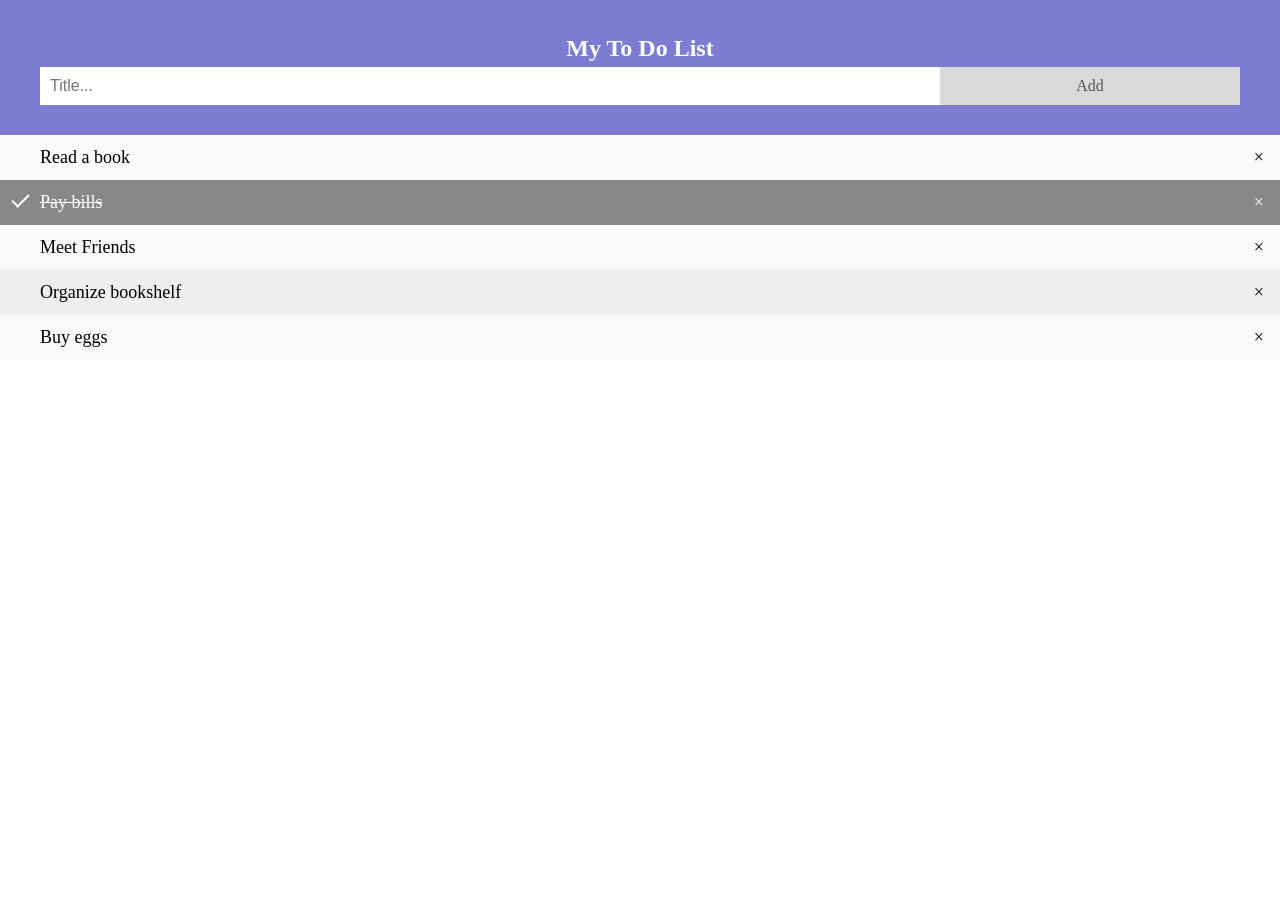
<file: todowebapp/index.html>
<!DOCTYPE html>
<html>

<head>
  <meta name="viewport" content="width=device-width, initial-scale=1">
  <title>To Do List</title>
  <link rel="stylesheet" href="style.css" />
</head>

<body>

  <div id="myDIV" class="header">
    <h2 style="margin:5px">My To Do List</h2>
    <input type="text" id="myInput" placeholder="Title...">
    <span onclick="newElement()" class="addBtn">Add</span>
  </div>

  <ul id="myUL">
    <li>Read a book</li>
    <li class="checked">Pay bills</li>
    <li>Meet Friends</li>
    <li>Organize bookshelf</li>
    <li>Buy eggs</li>
  </ul>

  <script>
    var myNodelist = document.getElementsByTagName("LI");
    var i;
    for (i = 0; i < myNodelist.length; i++) {
      var span = document.createElement("SPAN");
      var txt = document.createTextNode("\u00D7");
      span.className = "close";
      span.appendChild(txt);
      myNodelist[i].appendChild(span);
    }

    var close = document.getElementsByClassName("close");
    var i;
    for (i = 0; i < close.length; i++) {
      close[i].onclick = function () {
        var div = this.parentElement;
        div.style.display = "none";
      }
    }

    var list = document.querySelector('ul');
    list.addEventListener('click', function (ev) {
      if (ev.target.tagName === 'LI') {
        ev.target.classList.toggle('checked');
      }
    }, false);

    function newElement() {
      var li = document.createElement("li");
      var inputValue = document.getElementById("myInput").value;
      var t = document.createTextNode(inputValue);
      li.appendChild(t);
      if (inputValue === '') {
        alert("You must write something!");
      } else {
        document.getElementById("myUL").appendChild(li);
      }
      document.getElementById("myInput").value = "";

      var span = document.createElement("SPAN");
      var txt = document.createTextNode("\u00D7");
      span.className = "close";
      span.appendChild(txt);
      li.appendChild(span);

      for (i = 0; i < close.length; i++) {
        close[i].onclick = function () {
          var div = this.parentElement;
          div.style.display = "none";
        }
      }
    }
  </script>

</body>

</html>
</file>
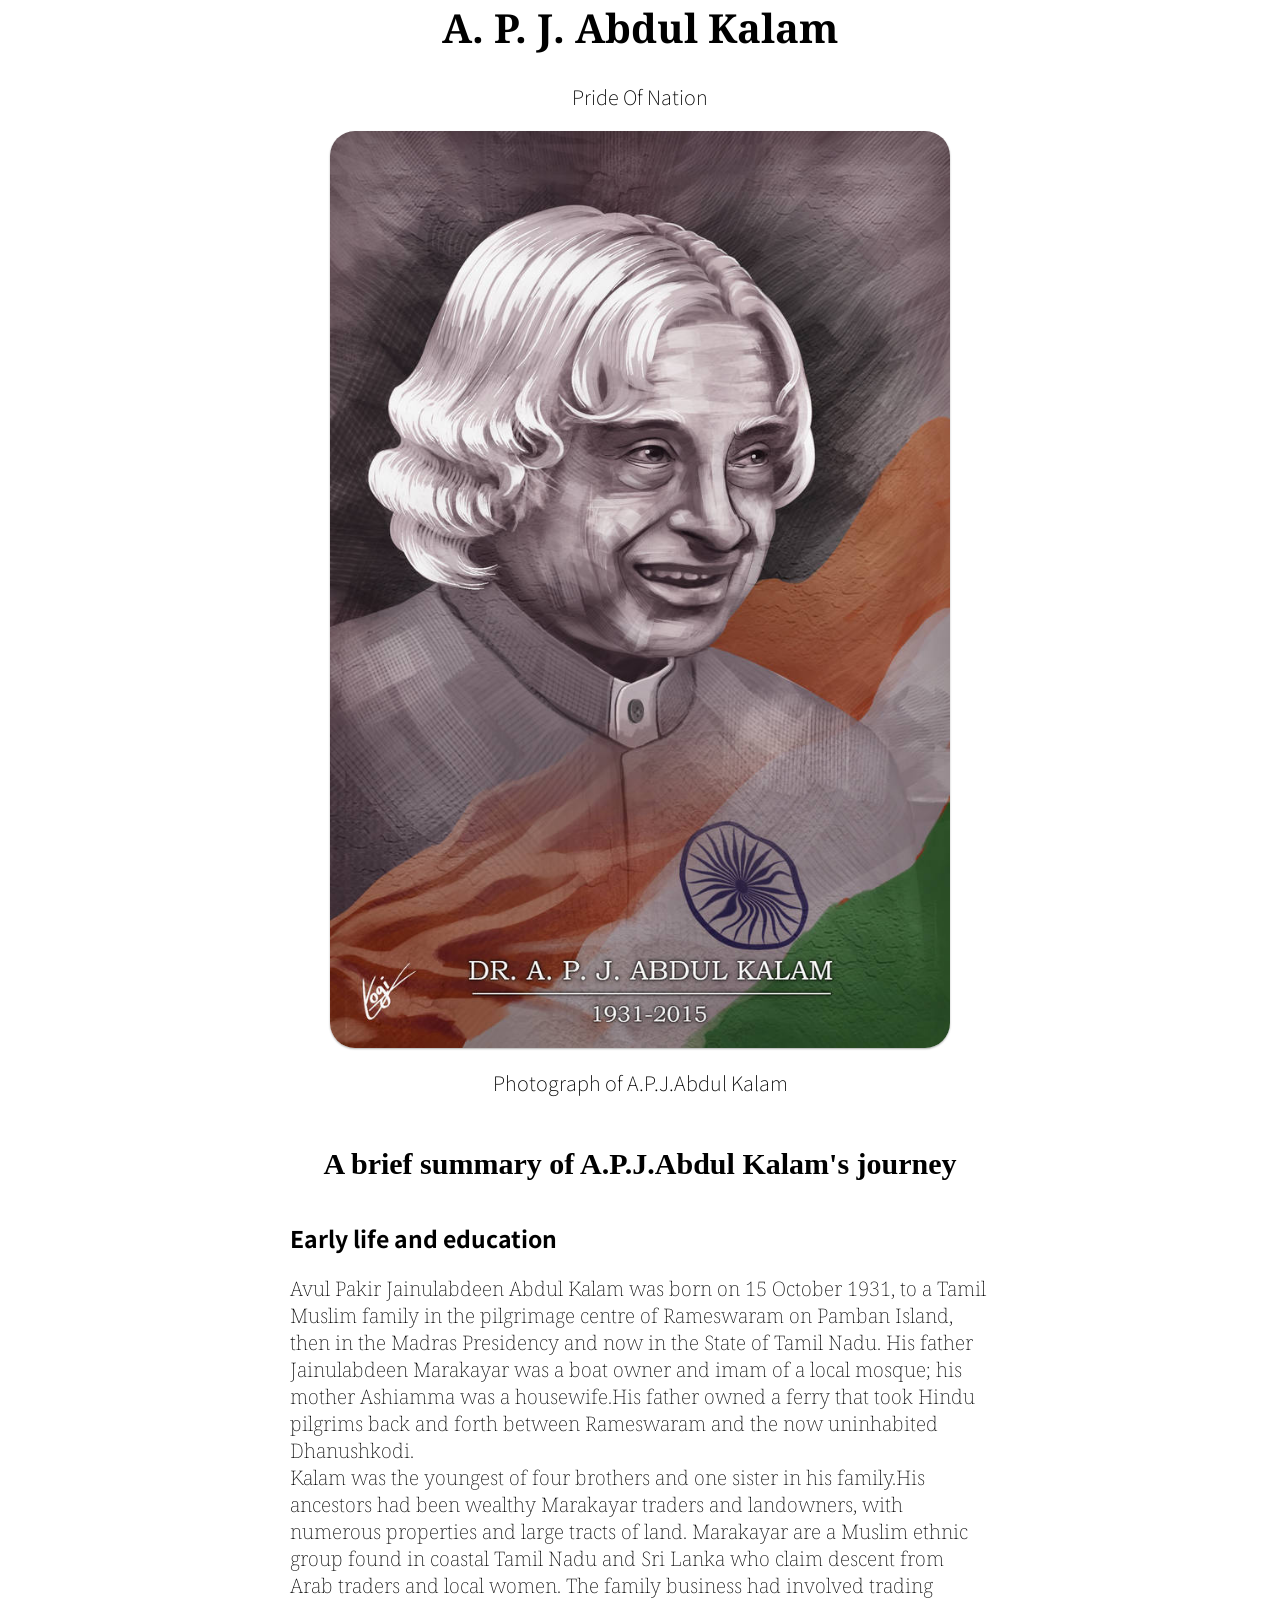
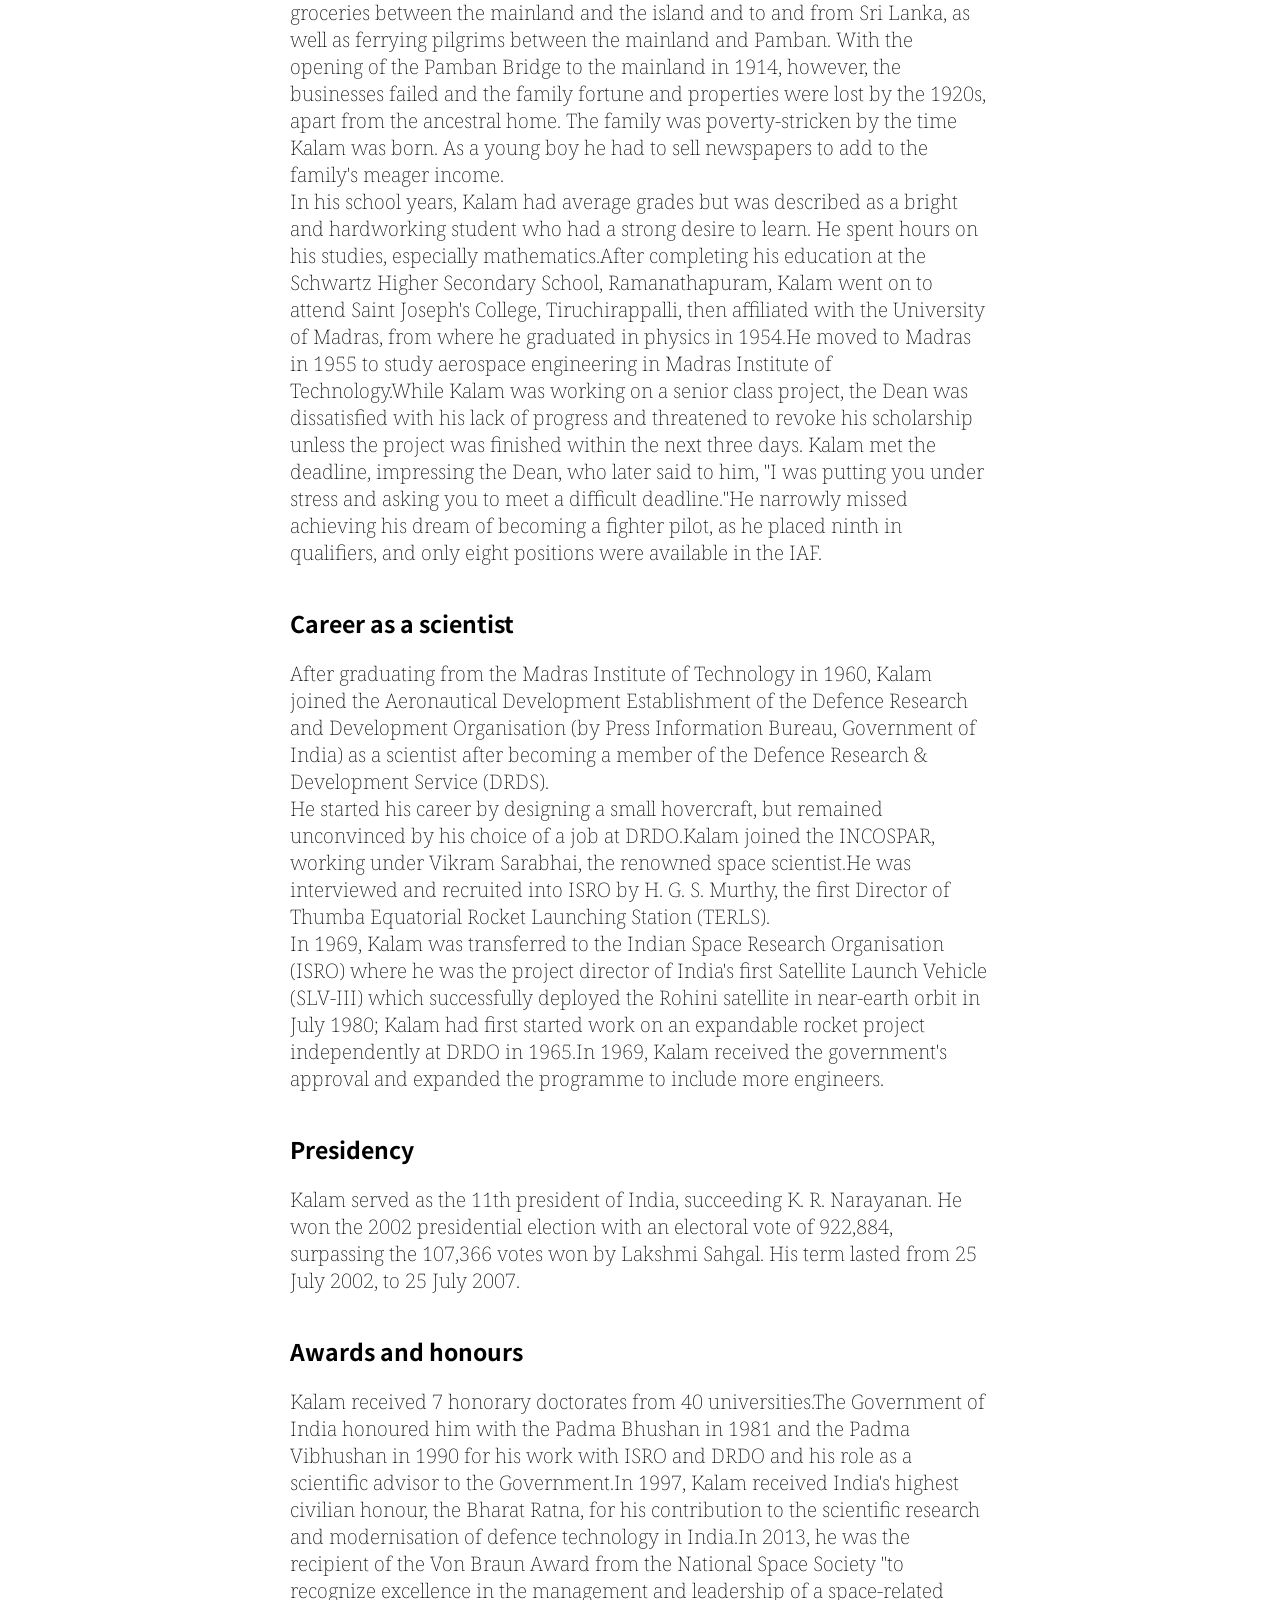
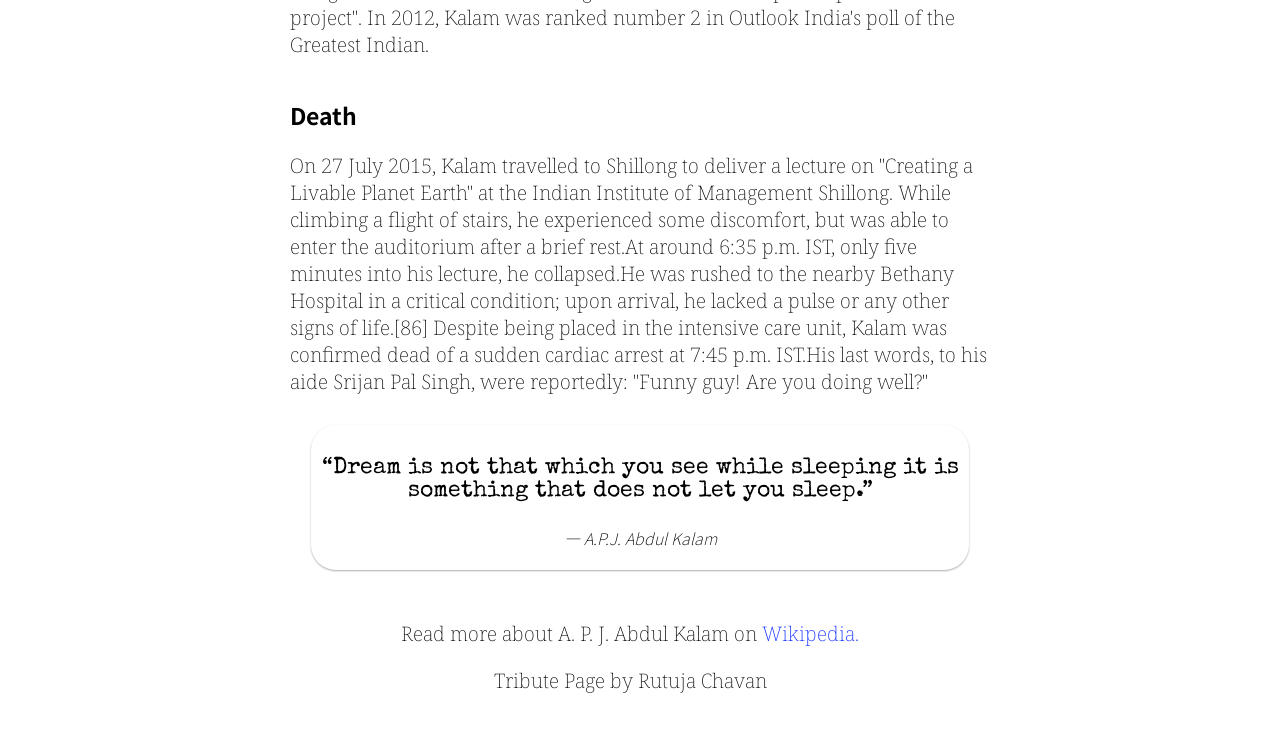
<file: tributepage/index.html>
<html>

<head>
    <meta charset="utf-8">
    <title>A.P.J.Abdul Kalam - Tribute page</title>
    <link rel="stylesheet" href="style.css">
</head>

<body>
    <main id="main">
        <header>
            <h1 id="title">A. P. J. Abdul Kalam</h1>
        </header>
        <p class="subtitle">Pride Of Nation</p>
        <figure id="img-div">
            <a href="http://philogalichet.fr/wp-content/uploads/2019/01/Gandhi_Photo-Alamy.jpg" target="_blank">
                <img class="lift-animation" id="image" src="apj.jpg"
                    alt="A black-and-white photograph of Mahatma Gandhi wearing a stole." /></a>
            <figcaption id="img-caption">Photograph of A.P.J.Abdul Kalam</figcaption>
        </figure>
        <section id="tribute-info">
            <h2>A brief summary of A.P.J.Abdul Kalam's journey</h2>
            <h3>Early life and education</h3>
            <p>
                Avul Pakir Jainulabdeen Abdul Kalam was born on 15 October 1931, to a Tamil Muslim family in the
                pilgrimage centre of Rameswaram on Pamban Island, then in the Madras Presidency and now in the State of
                Tamil Nadu. His father Jainulabdeen Marakayar was a boat owner and imam of a local mosque; his mother
                Ashiamma was a housewife.His father owned a ferry that took Hindu pilgrims back and forth between
                Rameswaram and the now uninhabited Dhanushkodi.<br>
                Kalam was the youngest of four brothers and one sister in his family.His ancestors had been wealthy
                Marakayar traders and landowners, with numerous properties and large tracts of land. Marakayar are a
                Muslim ethnic group found in coastal Tamil Nadu and Sri Lanka who claim descent from Arab traders and
                local women. The family business had involved trading groceries between the mainland and the island and
                to and from Sri Lanka, as well as ferrying pilgrims between the mainland and Pamban. With the opening of
                the Pamban Bridge to the mainland in 1914, however, the businesses failed and the family fortune and
                properties were lost by the 1920s, apart from the ancestral home. The family was poverty-stricken by the
                time Kalam was born. As a young boy he had to sell newspapers to add to the family's meager income.<br>
                In his school years, Kalam had average grades but was described as a bright and hardworking student who
                had a strong desire to learn. He spent hours on his studies, especially mathematics.After completing his
                education at the Schwartz Higher Secondary School, Ramanathapuram, Kalam went on to attend Saint
                Joseph's College, Tiruchirappalli, then affiliated with the University of Madras, from where he
                graduated in physics in 1954.He moved to Madras in 1955 to study aerospace engineering in Madras
                Institute of Technology.While Kalam was working on a senior class project, the Dean was dissatisfied
                with his lack of progress and threatened to revoke his scholarship unless the project was finished
                within the next three days. Kalam met the deadline, impressing the Dean, who later said to him, "I was
                putting you under stress and asking you to meet a difficult deadline."He narrowly missed achieving his
                dream of becoming a fighter pilot, as he placed ninth in qualifiers, and only eight positions were
                available in the IAF.
            </p>
            <h3>Career as a scientist</h3>
            <p>
                After graduating from the Madras Institute of Technology in 1960, Kalam joined the Aeronautical
                Development Establishment of the Defence Research and Development Organisation (by Press Information
                Bureau, Government of India) as a scientist after becoming a member of the Defence Research &
                Development Service (DRDS).<br>
                He started his career by designing a small hovercraft, but remained unconvinced by his choice of a job
                at DRDO.Kalam joined the INCOSPAR, working under Vikram Sarabhai, the renowned space scientist.He was
                interviewed and recruited into ISRO by H. G. S. Murthy, the first Director of Thumba Equatorial Rocket
                Launching Station (TERLS).<br>
                In 1969, Kalam was transferred to the Indian Space Research Organisation (ISRO) where he was the project
                director of India's first Satellite Launch Vehicle (SLV-III) which successfully deployed the Rohini
                satellite in near-earth orbit in July 1980; Kalam had first started work on an expandable rocket project
                independently at DRDO in 1965.In 1969, Kalam received the government's approval and expanded the
                programme to include more engineers.
            </p>
            <h3>Presidency</h3>
            <p>
                Kalam served as the 11th president of India, succeeding K. R. Narayanan. He won the 2002 presidential
                election with an electoral vote of 922,884, surpassing the 107,366 votes won by Lakshmi Sahgal. His term
                lasted from 25 July 2002, to 25 July 2007.
            </p>
            <h3>Awards and honours</h3>
            <p>
                Kalam received 7 honorary doctorates from 40 universities.The Government of India honoured him with the
                Padma Bhushan in 1981 and the Padma Vibhushan in 1990 for his work with ISRO and DRDO and his role as a
                scientific advisor to the Government.In 1997, Kalam received India's highest civilian honour, the Bharat
                Ratna, for his contribution to the scientific research and modernisation of defence technology in
                India.In 2013, he was the recipient of the Von Braun Award from the National Space Society "to recognize
                excellence in the management and leadership of a space-related project".
                In 2012, Kalam was ranked number 2 in Outlook India's poll of the Greatest Indian.
            </p>
            <h3>Death</h3>
            <p>
                On 27 July 2015, Kalam travelled to Shillong to deliver a lecture on "Creating a Livable Planet Earth"
                at the Indian Institute of Management Shillong. While climbing a flight of stairs, he experienced some
                discomfort, but was able to enter the auditorium after a brief rest.At around 6:35 p.m. IST, only five
                minutes into his lecture, he collapsed.He was rushed to the nearby Bethany Hospital in a critical
                condition; upon arrival, he lacked a pulse or any other signs of life.[86] Despite being placed in the
                intensive care unit, Kalam was confirmed dead of a sudden cardiac arrest at 7:45 p.m. IST.His last
                words, to his aide Srijan Pal Singh, were reportedly: "Funny guy! Are you doing well?"
            </p>
        </section>

        <blockquote class="lift-animation">
            <p>“Dream is not that which you see while sleeping it is something that does not let you sleep.”</p>
            <cite>― A.P.J. Abdul Kalam</cite>
        </blockquote>
        <footer>
            <p>
                Read more about A. P. J. Abdul Kalam on
                <a href="https://en.wikipedia.org/wiki/A._P._J._Abdul_Kalam">Wikipedia.</a>
                <br>
            </p>
            <p>Tribute Page by Rutuja Chavan</p>
        </footer>
    </main>
</body>

</html>
</file>
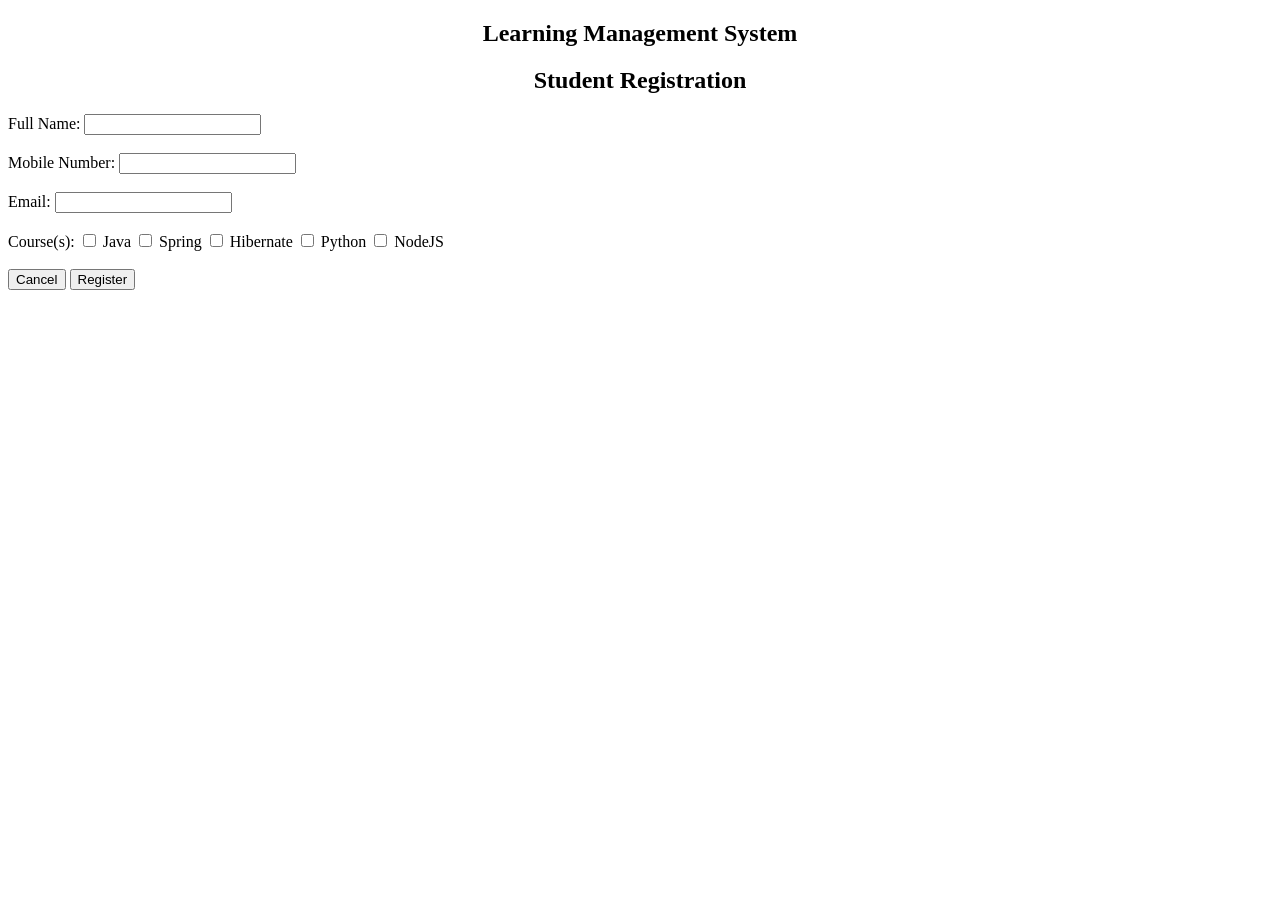
<file: water/index.html>
<!DOCTYPE html>
<html lang="en">
  <head>
    <meta charset="UTF-8" />
    <meta name="viewport" content="width=device-width, initial-scale=1.0" />
    <title>Course Registration Form</title>
    <link rel="stylesheet" href="style.css">
    <script src="script.js" defer></script>
  </head>
  <body>
    <h2>Learning Management System</h2>
    <h2>Student Registration</h2>
    <div class="container">
    <form id="registrationForm">
      <label for="fullName">Full Name:</label>
      <input type="text" id="fullName" name="fullName" /><br /><br />

      <label for="mobile">Mobile Number:</label>
      <input type="text" id="mobile" name="mobile" /><br /><br />

      <label for="email">Email:</label>
      <input type="text" id="email" name="email" /><br /><br />

      <label for="course">Course(s):</label>
      <input type="checkbox" id="java" name="course" value="Java" /> Java
      <input type="checkbox" id="spring" name="course" value="Spring" />
      Spring
      <input type="checkbox" id="hibernate" name="course" value="Hibernate" />
      Hibernate
      <input type="checkbox" id="python" name="course" value="Python" />
      Python
      <input type="checkbox" id="nodejs" name="course" value="NodeJS" />
      NodeJS<br /><br />

      <button type="button" onclick="clearForm()">Cancel</button>
      <button type="submit" onclick="validateForm(event)">Register</button>
    </form>
  </div>
  </body>
</html>
</file>
<file: todowebapp/style.css>
body {
  margin: 0;
  min-width: 250px;
}

* {
  box-sizing: border-box;
}

ul {
  margin: 0;
  padding: 0;
}

ul li {
  cursor: pointer;
  position: relative;
  padding: 12px 8px 12px 40px;
  list-style-type: none;
  background: #eee;
  font-size: 18px;
  transition: 0.2s;

  /* make the list items unselectable */
  -webkit-user-select: none;
  -moz-user-select: none;
  -ms-user-select: none;
  user-select: none;
}

ul li:nth-child(odd) {
  background: #f9f9f9;
}

ul li:hover {
  background: #ddd;
}

ul li.checked {
  background: #888;
  color: #fff;
  text-decoration: line-through;
}

ul li.checked::before {
  content: '';
  position: absolute;
  border-color: #fff;
  border-style: solid;
  border-width: 0 2px 2px 0;
  top: 10px;
  left: 16px;
  transform: rotate(45deg);
  height: 15px;
  width: 7px;
}

.close {
  position: absolute;
  right: 0;
  top: 0;
  padding: 12px 16px 12px 16px;
}

.close:hover {
  background-color: #f44336;
  color: white;
}

.header {
  background-color: rgb(124, 124, 210);
  padding: 30px 40px;
  color: white;
  text-align: center;
}

.header:after {
  content: "";
  display: table;
  clear: both;
}

input {
  margin: 0;
  border: none;
  border-radius: 0;
  width: 75%;
  padding: 10px;
  float: left;
  font-size: 16px;
}

.addBtn {
  padding: 10px;
  width: 25%;
  background: #d9d9d9;
  color: #555;
  float: left;
  text-align: center;
  font-size: 16px;
  cursor: pointer;
  transition: 0.3s;
  border-radius: 0;
}

.addBtn:hover {
  background-color: #bbb;
}
</file>
<file: tributepage/style.css>
@import url('https://fonts.googleapis.com/css2?family=Noto+Sans+JP&family=Noto+Serif&family=Playfair+Display:ital@1&family=Roboto+Mono&family=Special+Elite&family=Zilla+Slab&display=swap');

html {
  font-family: Noto Serif, serif;
  font-size: 10px;
  font-weight: 150;
  color: black;
  background: url(https://images.rawpixel.com/image_800/cHJpdmF0ZS9sci9pbWFnZXMvd2Vic2l0ZS8yMDIyLTA1L3B4NjUwODQ3LWltYWdlLWpvYjYzMC1hXzIuanBn.jpg);
}

body {
  font-size: 2rem;
  margin: 0 auto;
  width: 70vw;
  text-align: center;
}

@media (max-width: 768px) {
  body {
    width: 100vw;
  }
}

@media (min-width: 1200px) {
  body {
    max-width: 700px;
  }
}

a {
  color: black;
  text-decoration: none;
}

h1 {
  font-size: 4rem;
  color: black;
}

.subtitle {
  font-family: Noto Sans JP, sans-serif;
  font-size: 2rem;
  color: black;
}

h2 {
  font-family: cursive;
  font-size: 3rem;
  margin: 50px 0 25px 0;
  text-align: center;
}

h3 {
  font-family: Noto Sans JP, sans-serif;
  font-size: 2.3rem;
  font-weight: 700;
  margin: 40px 0 5px 0;
  color: black;
}

section {
  text-align: left;
}

#image {
  display: block;
  max-width: 100%;
  height: auto;
  margin: 0 auto;
  border-radius: 25px;
}

#img-caption {
  font-family: Noto Sans JP, sans-serif;
  margin-top: 20px;
}


blockquote {
  font-family: Special Elite, sans-serif;
  font-size: 2.25rem;
  background-color: ghostwhite;
  margin: 30px 3% 0 3%;
  padding: 10px 0% 20px 0%;
  max-width: 100%;
  height: auto;
  border-radius: 25px;
  background: url(https://i.pinimg.com/originals/10/f9/44/10f944389ace361ae00a3fc6b7b16e9e.jpg)
}

cite {
  font-family: Noto Sans JP, sans-serif;
  font-size: 1.6rem;
}


.source-image {
  width: 200px;
  height: 100px;
  border-radius: 15px;
  background-color: white;
  margin: 0 10px 50px 10px;
}

.lift-animation {
  box-shadow: 0 1px 2px rgba(0, 0, 0, 0.322);
  -webkit-transition: all 0.6s cubic-bezier(0.165, 0.84, 0.44, 1);
  transition: all 0.6s cubic-bezier(0.165, 0.84, 0.44, 1);
  margin-bottom: 30px;
}

.lift-animation::after {
  content: "";
  position: absolute;
  z-index: -1;
  top: 0;
  left: 0;
  width: 100%;
  height: 100%;
  box-shadow: 0 15px 15px rgba(0, 0, 0, 0.322);
  opacity: 0;
  -webkit-transition: all 0.6s cubic-bezier(0.165, 0.84, 0.44, 1);
  transition: all 0.6s cubic-bezier(0.165, 0.84, 0.44, 1);
}

.lift-animation:hover {
  box-shadow: 15px 15px 15px rgba(0, 0, 0, 0.377);
  -webkit-transform: scale(1.03, 1.03);
  transform: scale(1.03, 1.03);
}

.lift-animation:hover::after {
  opacity: 1;
}

a {
  color: rgb(3, 32, 255);
}

footer {
  margin: 50px 0;
  margin-right: 20px;
}

footer p {
  text-align: center;
}
</file>
<file: water/style.css>
#container {
    width: 400px;
    margin: 100px auto;
    padding: 35px;
    border: 2px solid green;
    border-radius: 5px;
}
h2{
    text-align: center;
}
</file>
